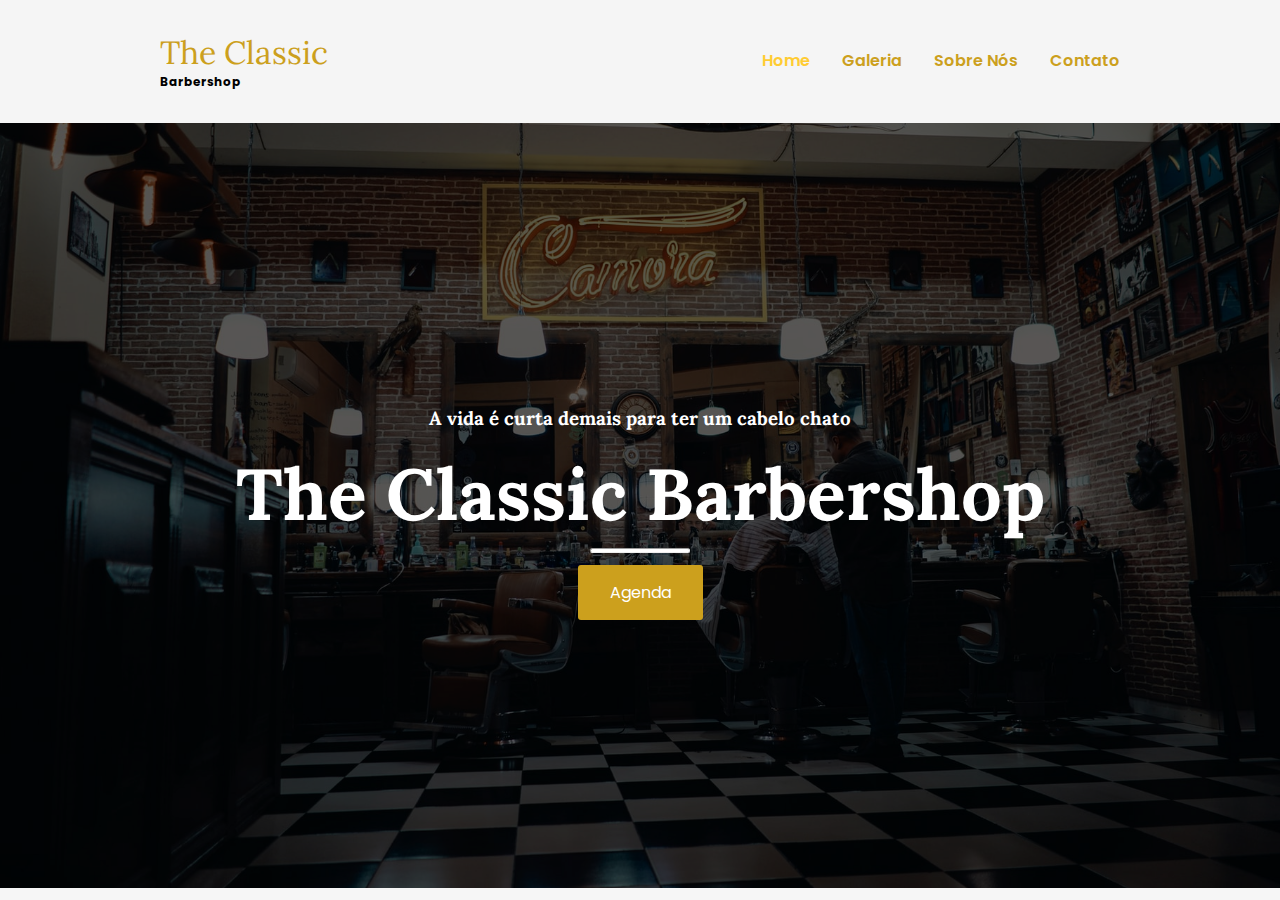
<file: index.html>
<!DOCTYPE html>
<html lang="en">

<head>
    <meta charset="UTF-8">
    <meta http-equiv="X-UA-Compatible" content="IE=edge">
    <meta name="viewport" content="width=device-width, initial-scale=1.0">
    <title>Document</title>
    <link rel="stylesheet" href="css/styles.css">
    <style>
        #home {
            background: url('img/background.jpg') no-repeat center center fixed;
            height: 85vh;
            position: relative;
            width: 100%;
            background-size: cover;
        }
    </style>
</head>

<body>
    <header class="header">
        <div class="container container-nav">
            <div class="site-title">
                <h1>The Classic</h1>
                <p class="subtitle">Barbershop</p>
            </div>
            <nav>
                <ul>
                    <li><a href="index.html" class="current-page">Home</a></li>
                    <li><a href="galeria.html">Galeria</a></li>
                    <li><a href="sobre.html">Sobre Nós</a></li>
                    <li><a href="contato.html">Contato</a></li>
                </ul>

            </nav>
        </div>
    </header>
    <main>
        <div id="home">
            <div class="overlay">
                <div class="landing-text">
                    <h3>A vida é curta demais para ter um cabelo chato</h3>
                    <h1>The Classic Barbershop</h1>
                    <hr id="hr-main">
                    <a href="contato.html" class="button btn-hire">Agenda</a>
                </div>
            </div>
        </div>
    </main>
</body>

</html>
</file>
<file: css/styles.css>
@import url("https://fonts.googleapis.com/css2?family=Lora:wght@400;500;600;700&display=swap");
@import url("https://fonts.googleapis.com/css2?family=Lora:wght@400;500;600;700&family=Poppins:wght@100;200;300;400;500;600;700;800;900&display=swap");

* {
  box-sizing: border-box;
}
body {
  margin: 0;
  padding: 0;
  font-family: "Poppins", sans-serif;
  background-color: #f6f6f6;
  height: 100vh;
}
.site-title h1 {
  font-weight: 400;
  font-family: "Lora", sans-serif;
  color: #cca01d;
  font-size: 2rem;
  margin: 0;
}
.subtitle {
  font-weight: 700;
  color:black;
  font-size: 0.75rem;
  margin: 0;
  text-transform: capitalize;
}
.container {
  width: 90%;
  max-width: 960px;
  margin: 0 auto;
}
.container-nav {
  display: flex;
  justify-content: space-between;
}

header {
  background-color: whitesmoke;
  padding: 2em 0;
  box-shadow: 0 4px 8px 0 rgba(22, 22, 22, 0.19);
}


nav ul {
  list-style-type: none;
  padding: 0;
  display: flex;
  justify-content: center;
}
nav li {
  margin-left: 2em;
}
nav a {
  text-decoration: none;
  color: #cca01d;
  font-weight: 600;
  text-transform: capitalize;
  padding: 2em 0;
}
nav a:hover,
nav a:focus {
  color: #ffcc33;
}
.current-page {
  color: #ffcc33;
}
.current-page:hover {
  color: #ffcc33;
}

/* Home page */
.overlay {
  position: absolute;
  height: 100%;
  width: 100%;
  top: 0;
  left: 0;
  background: rgba(0, 0, 0, 0.65);
  color: white;
  display: flex;
  align-items: center;
  justify-content: center;
  flex-direction: column;
}
.landing-text {
  display: table-cell;
  text-align: center;
  vertical-align: middle;
}
.landing-text h3 {
  font-weight: 700;
  color: white;
  font-family: "Lora", sans-serif;
}
.landing-text h1 {
  font-size: 450%;
  font-weight: 700;
  color: white;
  font-family: "Lora", sans-serif;
  padding-bottom: 0;
  margin: 0 0;
}

.btn-hire {
  background-color: #cca01d;
  border: none;
  color: white;
  padding: 15px 32px;
  text-align: center;
  text-decoration: none;
  display: inline-block;
  font-size: 16px;
  margin: 4px 2px;
  cursor: pointer;
  border-radius: 3px;
}
.btn-hire:hover,
.btn-hire:focus {
  background-color: #ffcc33;
}

#hr-main {
  width: 100px;
  height: 5px;
  border-radius: 1rem;
  background-color: white;
  margin-bottom: 8px;
}

/* Gallery Section */
.gallery-header {
  text-align: center;
  padding: 32px;
}
.gallery-header h1 {
  text-align: center;
  font-weight: 700;
  font-size: 3.2rem;
  color: #cca01d;
}

.gallery-header p {
  font-weight: 600;
  color: #181b2c;
}
.gallery-row {
  display: -ms-flexbox;
  display: flex;
  -ms-flex-wrap: wrap;
  flex-wrap: wrap;
  padding: 0 14px;
}

.column {
  -ms-flex: 25%;
  flex: 25%;
  max-width: 25%;
  padding: 0 6px;
}
.column img {
  margin-top: 8px;
  vertical-align: middle;
  width: 100%;
}

/* About Section */
.about {
  margin: 3rem 4rem;
  display: flex;
  flex-wrap: wrap;
}
.about-header {
  text-align: start;
}

.about-header h1 {
  font-weight: 700;
  font-size: 3.2rem;
  color: #cca01d;
}
.about-content p {
  color: #181b2c;
}
/* Contact SEction */
.contact h1 {
  text-align: center;
  font-weight: 700;
  font-size: 3.2rem;
  color: #cca01d;
}
.flex-container {
  display: flex;
  flex-wrap: wrap;
  text-align: center;
  margin: 10px 2em;
}
.flex-item-left {
  padding: 10px;
  flex: 50%;
}
.flex-item-left h4 {
  font-weight: 700;
  color: #181b2c;
}
.flex-item-left p {
  font-weight: 400;
  color: #181b2c;
}
.flex-item-right {
  padding: 10px;
  flex: 50%;
}
.flex-item-right form {
  margin: 10px;
}
.flex-item-right form input[type="text"],
select,
textarea {
  font-weight: 400;
  width: 100%;
  padding: 12px;
  border: 1px solid #ccc;
  border-radius: 4px;
  box-sizing: border-box;
  margin-top: 6px;
  margin-bottom: 16px;
  resize: vertical;
}
.flex-item-right button {
  background-color: #cca01d;
  border: none;
  color: white;
  padding: 15px 32px;
  text-align: center;
  text-decoration: none;
  display: inline-block;
  font-size: 16px;
  margin: 4px 2px;
  cursor: pointer;
  border-radius: 3px;
  width: 100%;
}
.flex-item-right button:hover,
.flex-item-right button:focus {
  background-color: #ffcc33;
  color: white;
}

/* Footer */
footer {
  padding: 20px;
  text-align: center;
  background-color: #cca01d;
  margin-top: 20px;
}

footer h3 > span,
footer h3 > a {
  color: white;
  text-decoration: none;
  font-weight: 500;
  margin: 0 auto;
}
</file>
